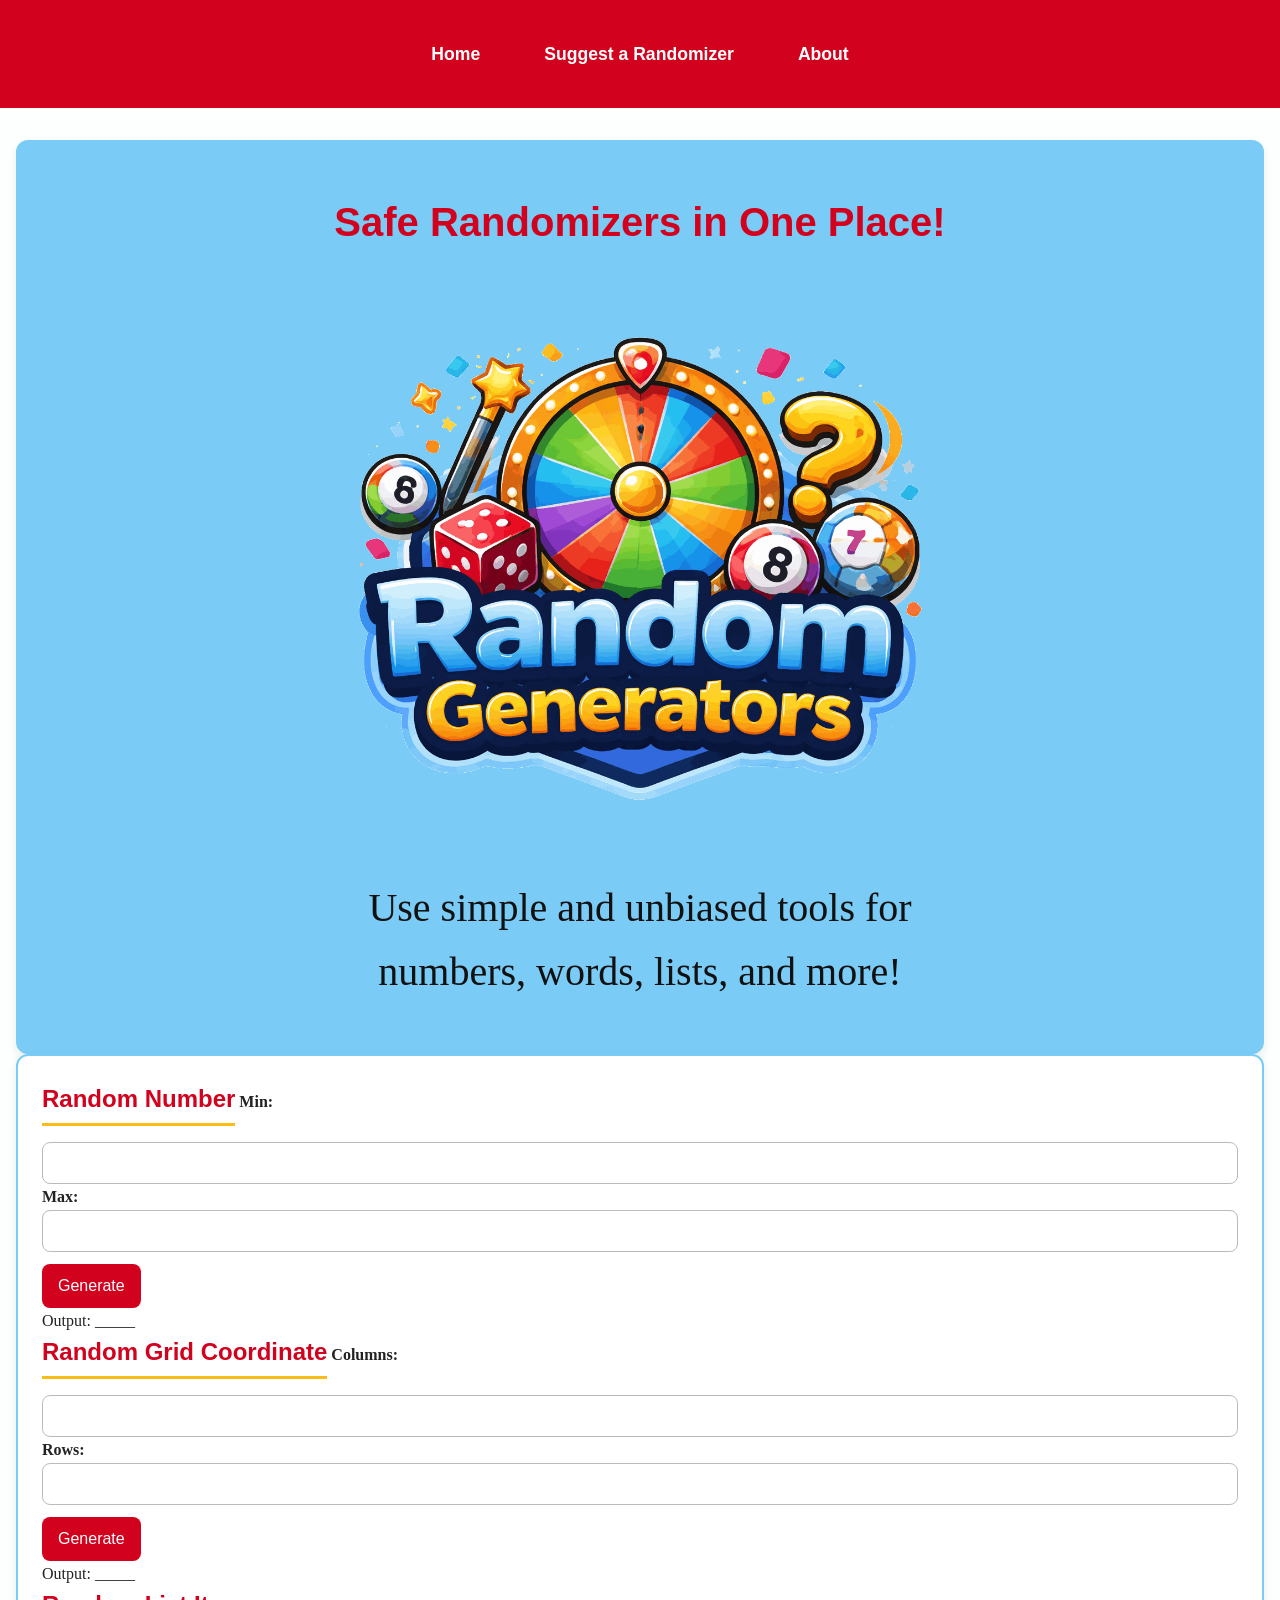
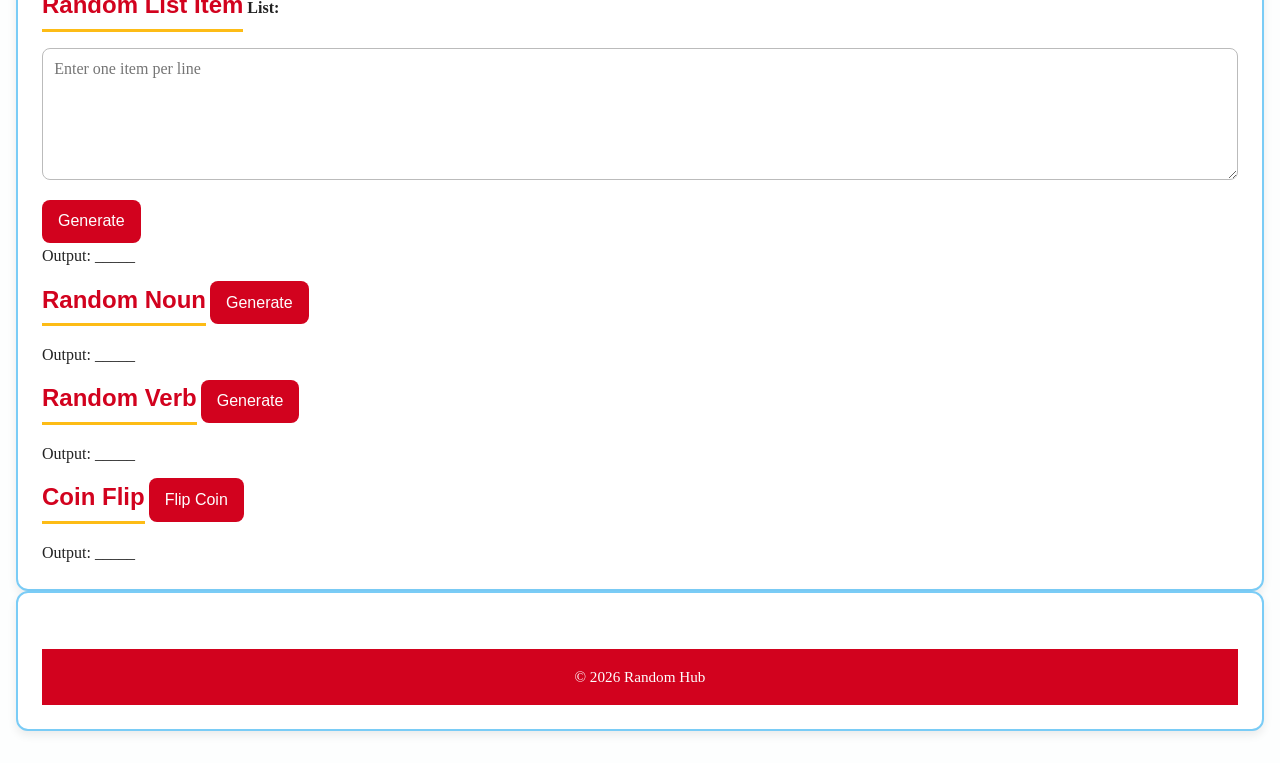
<file: index.html>
<!DOCTYPE html>
<html lang="en">
<head>
<head>
    <meta charset="UTF-8">
    <meta name="viewport" content="width=device-width, initial-scale=1.0">
    <link rel="stylesheet" href="styles/styles.css">
    <title>Randomizer</title>
</head>
</head>
<body>
  <header>
  <nav>
    <ul class="nav-menu">
      <li><a href="index.html">Home</a></li>
      <li><a href="randomizer.html">Suggest a Randomizer</a></li>
      <li><a href="about.html">About</a></li>
    </ul>
  </nav>
  </header>
<main>
  <section class="hero">
    <h1>Safe Randomizers in One Place!</h1>
    <img src="images/site-logo-trans.png" alt="generator-logo">
    <p>Use simple and unbiased tools for numbers, words, lists, and more!</p>
  </section>

  <section class="generator-grid">
    <div class="card">
      <h2>Random Number</h2>
      <label for="min">Min:</label>
      <input type="number" id="min">

      <label for="max">Max:</label>
      <input type="number" id="max">

      <button>Generate</button>
      <p>Output: _____</p>
    </div>

    <div class="card">
      <h2>Random Grid Coordinate</h2>
      <label for="columns">Columns:</label>
      <input type="number" id="columns">

      <label for="rows">Rows:</label>
      <input type="number" id="rows">

      <button>Generate</button>
      <p>Output: _____</p>
    </div>

    <div class="card">
      <h2>Random List Item</h2>
      <label for="list-input">List:</label>
      <textarea id="list-input" rows="6" placeholder="Enter one item per line"></textarea>

      <button>Generate</button>
      <p>Output: _____</p>
    </div>

    <div class="card">
      <h2>Random Noun</h2>
      <button>Generate</button>
      <p>Output: _____</p>
    </div>

    <div class="card">
      <h2>Random Verb</h2>
      <button>Generate</button>
      <p>Output: _____</p>
    </div>

    <div class="card">
      <h2>Coin Flip</h2>
      <button>Flip Coin</button>
      <p>Output: _____</p>
    </div>
  </section>
  <section>
      <footer>© 2026 Random Hub</footer>
  </section>
</main> 
</body>
</html>
</file>
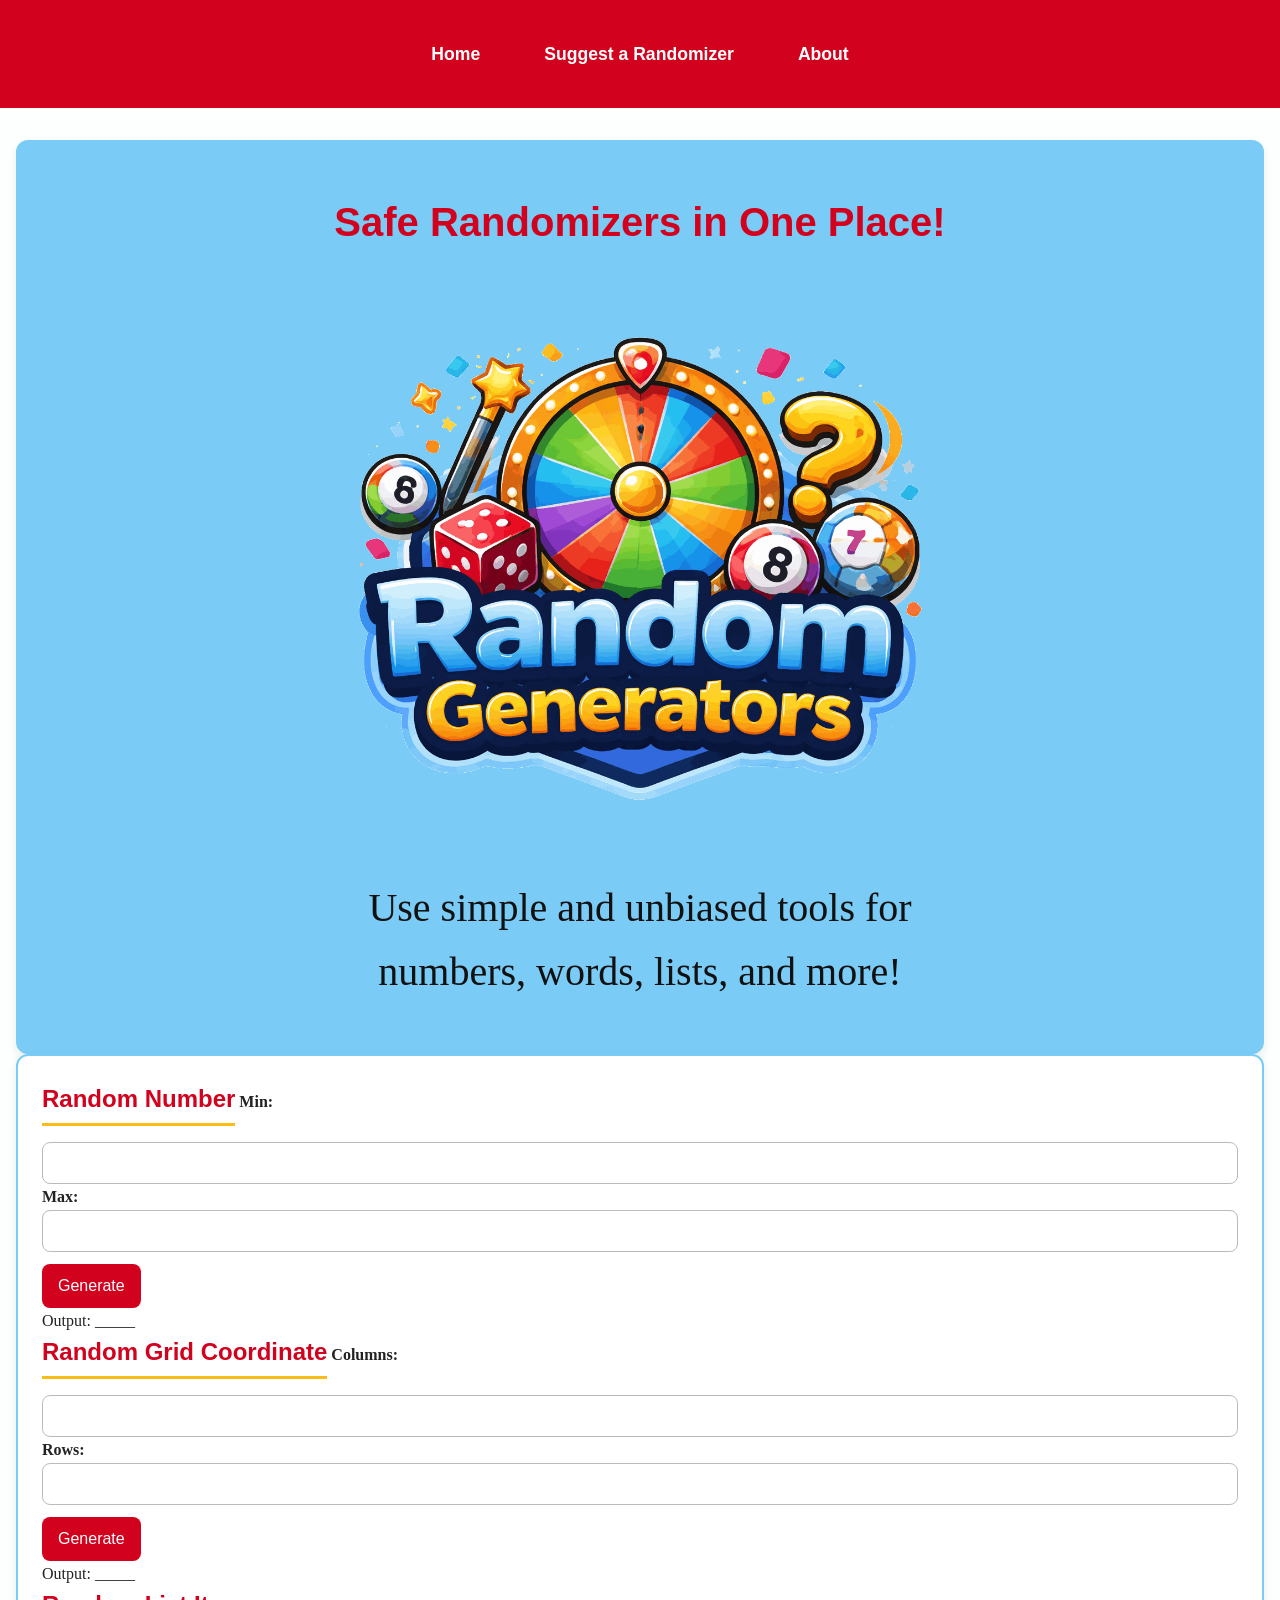
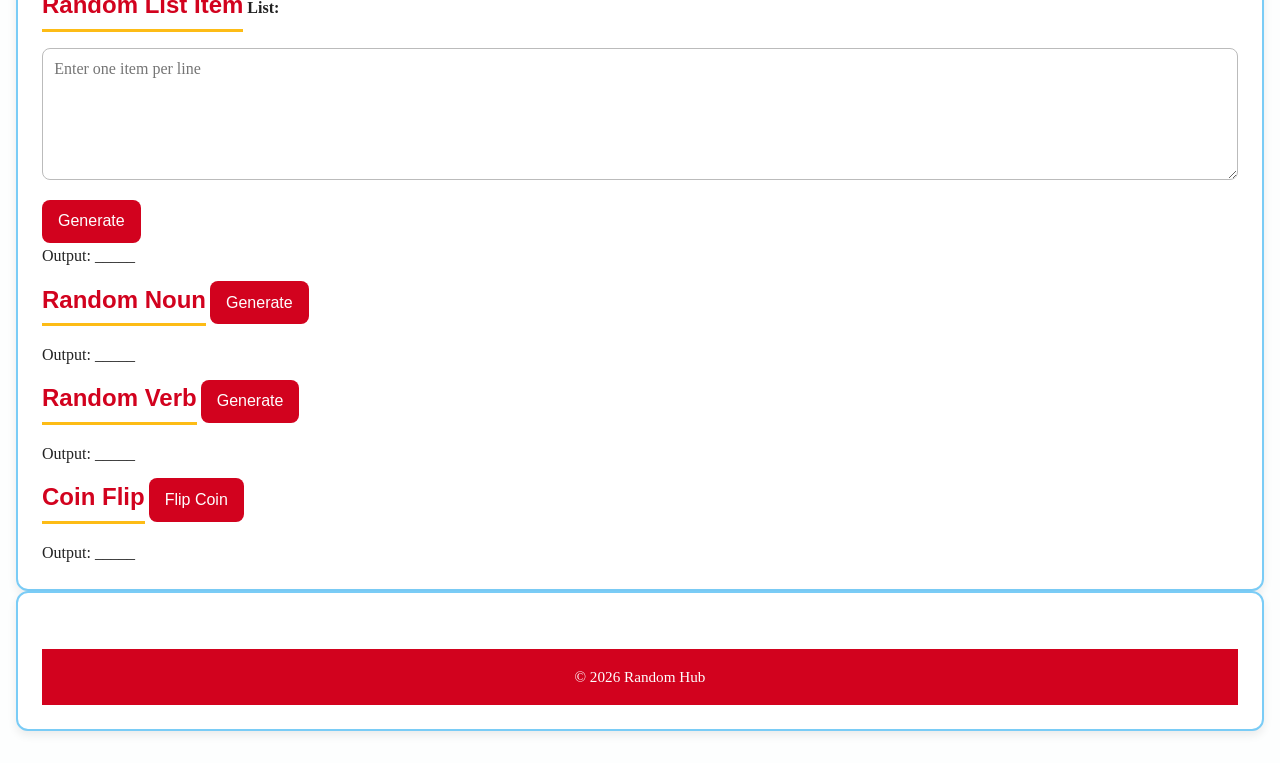
<file: layout/index.html>
<!DOCTYPE html>
<html lang="en">
<head>
<head>
    <meta charset="UTF-8">
    <meta name="viewport" content="width=device-width, initial-scale=1.0">
    <link rel="stylesheet" href="/styles/styles.css">
    <title>Randomizer</title>
</head>
</head>
<body>
  <header>
  <nav>
    <ul class="nav-menu">
      <li><a href="layout/home.html">Home</a></li>
      <li><a href="layout/randomizer.html">Suggest a Randomizer</a></li>
      <li><a href="layout/about.html">About</a></li>
    </ul>
  </nav>
  </header>
<main>
  <section class="hero">
    <h1>Safe Randomizers in One Place!</h1>
    <img src="/images/site-logo-trans.png" alt="generator-logo">
    <p>Use simple and unbiased tools for numbers, words, lists, and more!</p>
  </section>

  <section class="generator-grid">
    <div class="card">
      <h2>Random Number</h2>
      <label for="min">Min:</label>
      <input type="number" id="min">

      <label for="max">Max:</label>
      <input type="number" id="max">

      <button>Generate</button>
      <p>Output: _____</p>
    </div>

    <div class="card">
      <h2>Random Grid Coordinate</h2>
      <label for="columns">Columns:</label>
      <input type="number" id="columns">

      <label for="rows">Rows:</label>
      <input type="number" id="rows">

      <button>Generate</button>
      <p>Output: _____</p>
    </div>

    <div class="card">
      <h2>Random List Item</h2>
      <label for="list-input">List:</label>
      <textarea id="list-input" rows="6" placeholder="Enter one item per line"></textarea>

      <button>Generate</button>
      <p>Output: _____</p>
    </div>

    <div class="card">
      <h2>Random Noun</h2>
      <button>Generate</button>
      <p>Output: _____</p>
    </div>

    <div class="card">
      <h2>Random Verb</h2>
      <button>Generate</button>
      <p>Output: _____</p>
    </div>

    <div class="card">
      <h2>Coin Flip</h2>
      <button>Flip Coin</button>
      <p>Output: _____</p>
    </div>
  </section>
  <section>
      <footer>© 2026 Random Hub</footer>
  </section>
</main> 
</body>
</html>
</file>
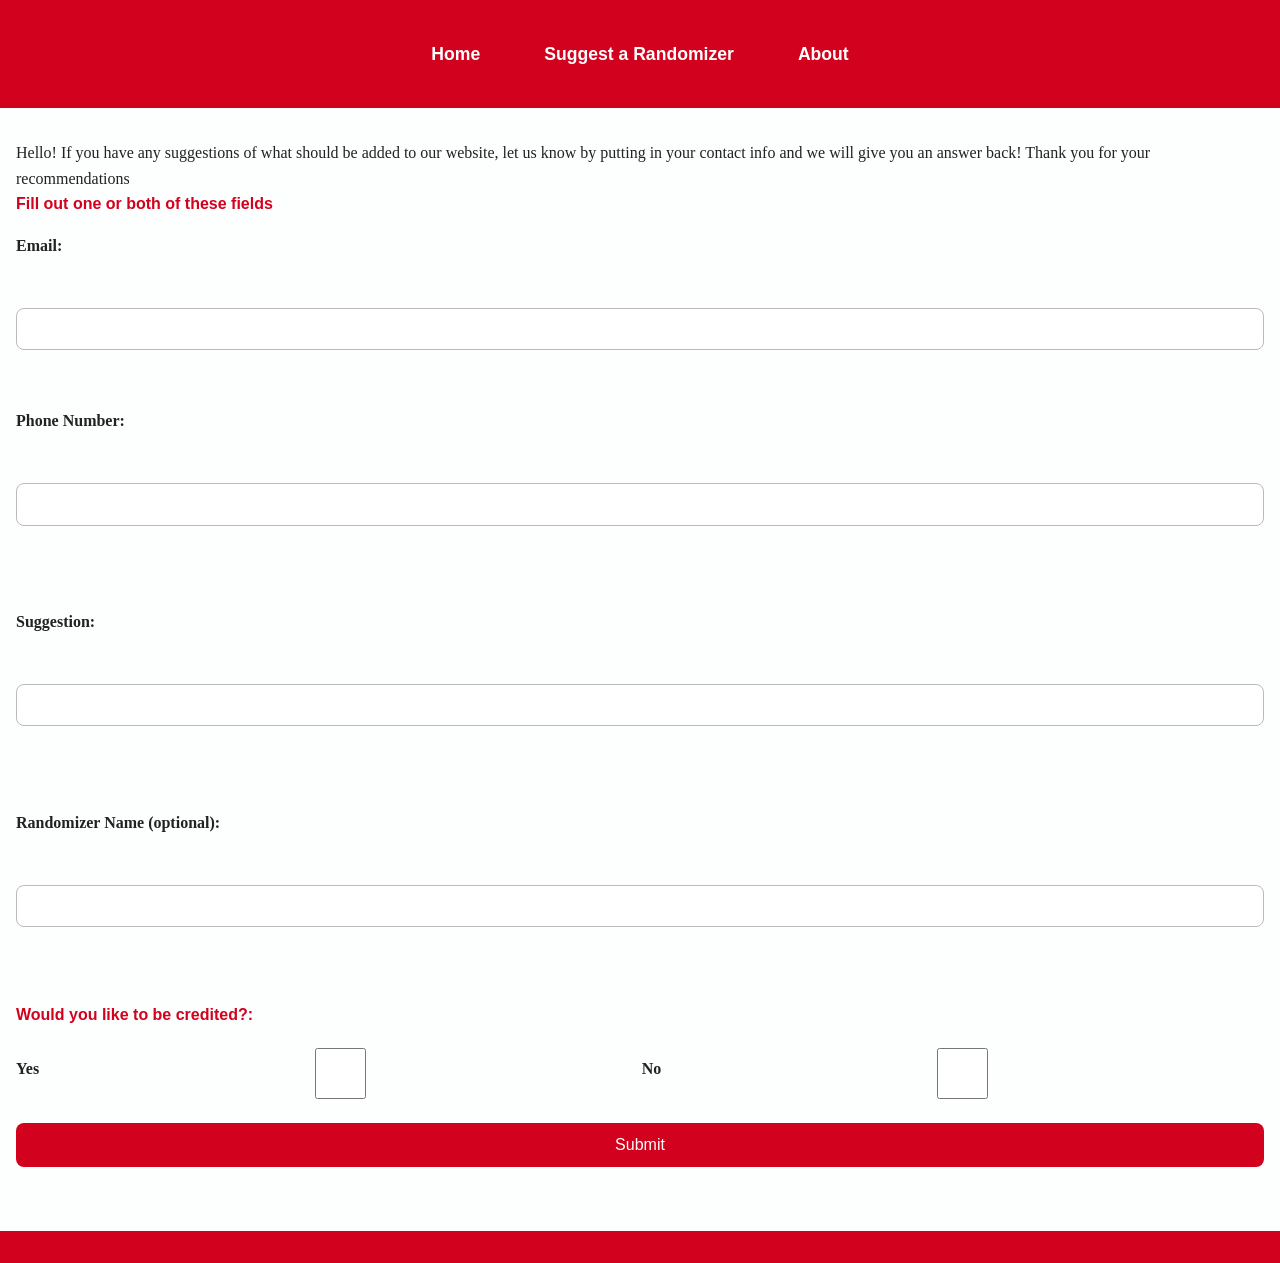
<file: randomizer.html>
<!DOCTYPE html>
<html lang="en">
<head>
    <meta charset="UTF-8">
    <meta name="viewport" content="width=device-width, initial-scale=1.0">
    <link rel="stylesheet" href="styles/styles.css">
    <title>Randonizer</title>
</head>

<body>
<header>
  <nav>
    <ul class="nav-menu">
      <li><a href="index.html">Home</a></li>
      <li><a href="randomizer.html">Suggest a Randomizer</a></li>
      <li><a href="about.html">About</a></li>
    </ul>
  </nav>
</header>
    <main>
        <p>Hello! If you have any suggestions of what should be added to our website, let us know by putting in your contact info and we will give you an answer back! Thank you for your recommendations</p>
        <h4>Fill out one or both of these fields</h4>
        <form action="/action_page.php">
            <label for="email">Email:</label><br>
            <input type="text" id="email" name="email" value=""><br>

            <label for="pnum">Phone Number:</label><br>
            <input type="text" id="pnum" name="pnum" value=""><br><br>

            <label for="suggestions">Suggestion:</label><br>
            <input type="text" id="suggestions" name="suggestions" value=""><br><br>

            <label for="rname">Randomizer Name (optional):</label><br>
            <input type="text" id="rname" name="rname" value=""><br><br>

            <h4>Would you like to be credited?:</h4>
            <div id="check">
              <label for="yes">Yes</label>
              <input type="checkbox" id="yes" name="yes" value="yes">

              <label for="no">No</label>
              <input type="checkbox" id="no" name="no" value="no"><br><br>
            </div>

            <input type="submit" value="Submit">
        </form> 
    </main>
    <footer>

    </footer>
</body>
</html>
</file>
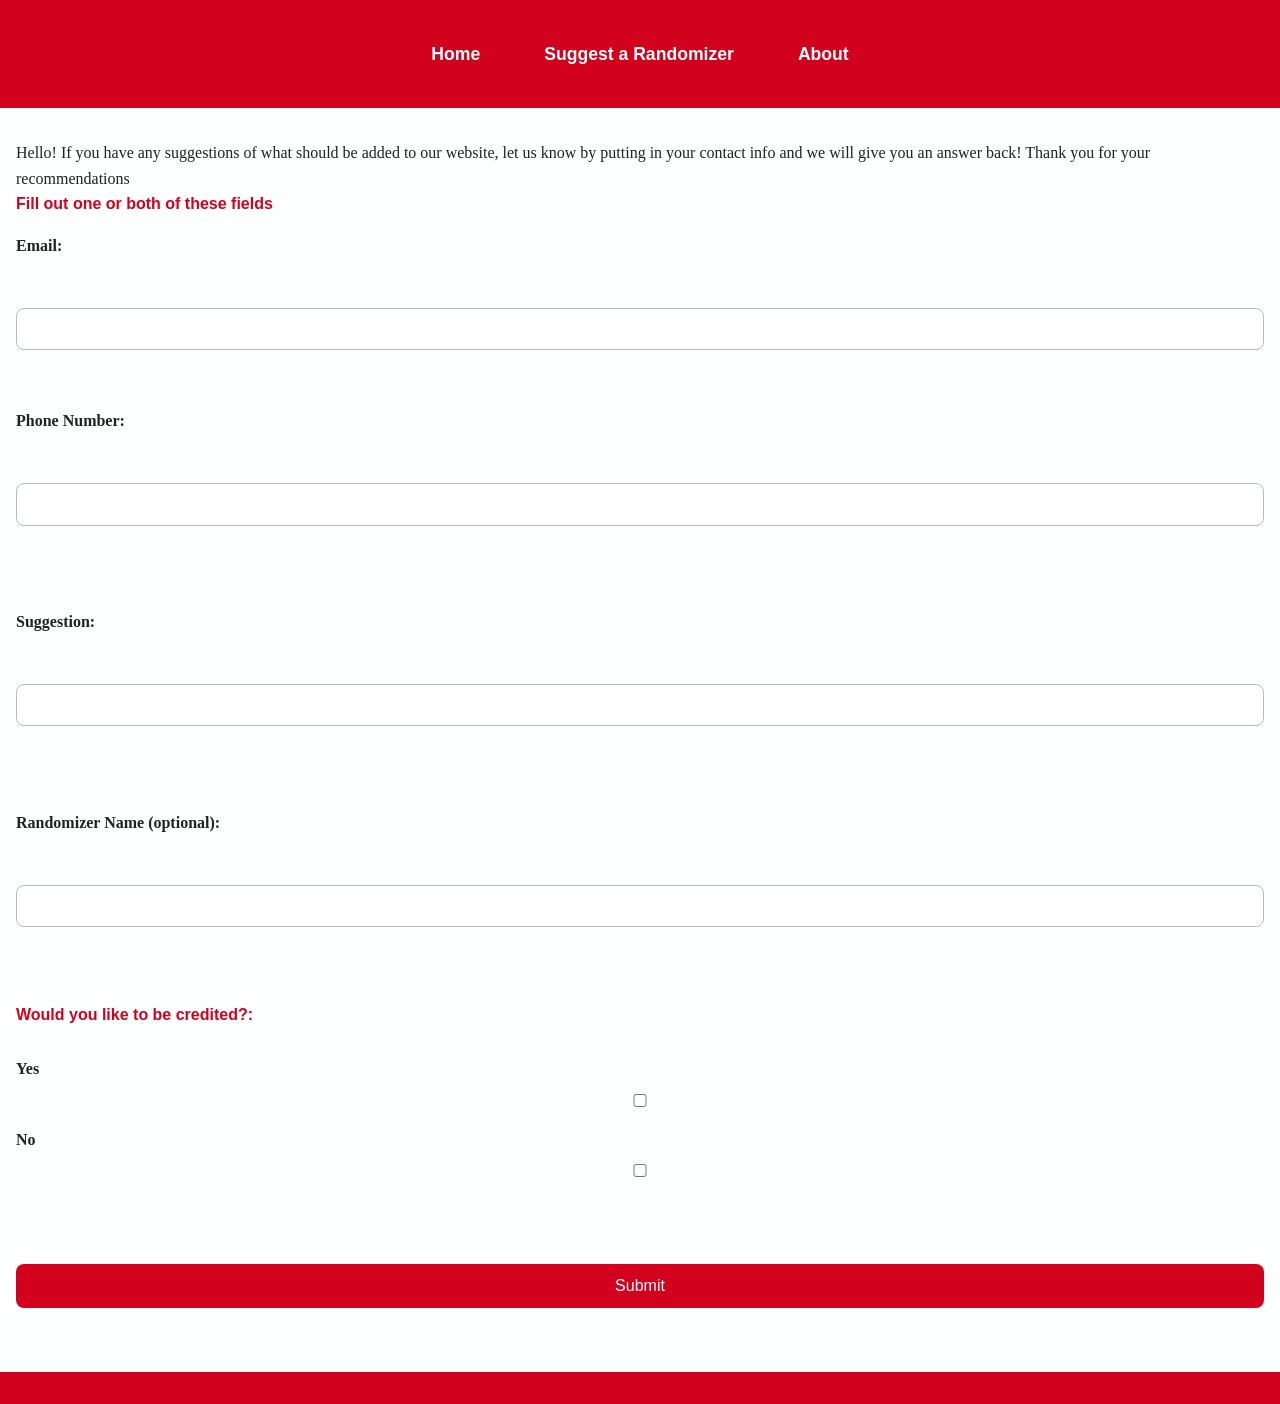
<file: layout/randomizer.html>
<!DOCTYPE html>
<html lang="en">
<head>
    <meta charset="UTF-8">
    <meta name="viewport" content="width=device-width, initial-scale=1.0">
    <link rel="stylesheet" href="/styles/styles.css">
    <title>Randonizer</title>
</head>

<body>
<header>
  <nav>
    <ul class="nav-menu">
      <li><a href="home.html">Home</a></li>
      <li><a href="randomizer.html">Suggest a Randomizer</a></li>
      <li><a href="about.html">About</a></li>
    </ul>
  </nav>
</header>
    <main>
        <p>Hello! If you have any suggestions of what should be added to our website, let us know by putting in your contact info and we will give you an answer back! Thank you for your recommendations</p>
        <h4>Fill out one or both of these fields</h4>
        <form action="/action_page.php">
            <label for="email">Email:</label><br>
            <input type="text" id="email" name="email" value=""><br>

            <label for="pnum">Phone Number:</label><br>
            <input type="text" id="pnum" name="pnum" value=""><br><br>

            <label for="suggestions">Suggestion:</label><br>
            <input type="text" id="suggestions" name="suggestions" value=""><br><br>

            <label for="rname">Randomizer Name (optional):</label><br>
            <input type="text" id="rname" name="rname" value=""><br><br>

            <h4>Would you like to be credited?:</h4>

            <label for="yes">Yes</label>
            <input type="checkbox" id="yes" name="yes" value="yes">

            <label for="no">No</label>
            <input type="checkbox" id="no" name="no" value="no"><br><br>

            <input type="submit" value="Submit">
        </form> 
    </main>
    <footer>

    </footer>
</body>
</html>
</file>
<file: styles/styles.css>
:root {
  --primary: #D2021E;
  --secondary: #7ACCF6;
  --accent1: #FDFEFE;
  --accent2: #FDBC16;
  --heading-font: Tahoma, sans-serif;
  --paragraph-font: Garamond, serif;
}


* {
  box-sizing: border-box;
  margin: 0;
  padding: 0;
}

body {
  background-color: var(--accent1);
  color: #222;
  font-family: var(--paragraph-font);
  line-height: 1.6;
}


#content {
  max-width: 1100px;
  margin: 0 auto;
  background-color: var(--accent1);
}

.hero {
  background-color: var(--secondary);
  color: #111;
  text-align: center;
  padding: 3rem 1rem;
}

.hero h1 {
  font-size: 2.5rem;
  margin-bottom: 1rem;
}

.hero img {
  width: 850px;
  height: auto;
  margin: 1rem 0;
}

.hero p {
  font-size: 2.5rem;
  max-width: 600px;
  margin: 0 auto;
}

h1, h2, h3, h4 {
  font-family: var(--heading-font);
  color: var(--primary);
  margin-bottom: 0.5rem;
}

p, label, li {
  font-family: var(--paragraph-font);
}

h1 {
  font-size: 5.2rem;
  text-align: center;
}

h2 {
  font-size: 1.5rem;
  border-bottom: 3px solid var(--accent2);
  display: inline-block;
  padding-bottom: 0.25rem;
  margin-bottom: 1rem;
}

header {
  background-color: var(--primary);
  color: var(--accent1);
  padding: 1.5rem;
  text-align: center;
}

header h1 {
  color: var(--accent1);
}

header p {
  margin-top: 0.5rem;
  font-size: 1.1rem;
}

header {
  background-color: var(--primary);
}

.nav-menu {
  list-style: none;
  display: flex;
  justify-content: center;
  gap: 2rem;
  padding: 1rem;
}

.nav-menu li {
  display: inline;
}

.nav-menu a {
  text-decoration: none;
  color: var(--accent1);
  font-family: var(--heading-font);
  font-size: 1.1rem;
  font-weight: bold;
  padding: 0.5rem 1rem;
  border-radius: 6px;
  transition: 0.2s ease;
}

.nav-menu a:hover {
  background-color: var(--accent2);
  color: #111;
}


main {
  padding: 2rem 1rem;
}

.tool-grid {
  display: grid;
  grid-template-columns: 1fr;
  gap: 1.5rem;
}


@media screen and (min-width: 700px) {
  .tool-grid {
    grid-template-columns: 1fr 1fr;
  }
}


section,
.tool-card {
  background-color: white;
  border: 2px solid var(--secondary);
  border-radius: 12px;
  padding: 1.5rem;
  box-shadow: 0 4px 10px rgba(0, 0, 0, 0.08);
}

.tool-card h2 {
  margin-bottom: 1rem;
}


form {
  display: flex;
  flex-direction: column;
  gap: 0.75rem;
}

label {
  font-weight: bold;
  margin-top: 0.5rem;
}

input,
textarea,
select {
  width: 100%;
  padding: 0.7rem;
  border: 1px solid #bbb;
  border-radius: 8px;
  font-family: var(--paragraph-font);
  font-size: 1rem;
}

textarea {
  min-height: 100px;
  resize: vertical;
}

input:focus,
textarea:focus,
select:focus {
  outline: 2px solid var(--secondary);
  border-color: var(--secondary);
}


button,
input[type="submit"] {
  background-color: var(--primary);
  color: var(--accent1);
  font-family: var(--heading-font);
  font-size: 1rem;
  border: none;
  border-radius: 8px;
  padding: 0.8rem 1rem;
  cursor: pointer;
  margin-top: 0.75rem;
}

button:hover,
input[type="submit"]:hover {
  background-color: var(--accent2);
  color: #111;
}


.output-box {
  margin-top: 1rem;
  padding: 1rem;
  background-color: var(--accent1);
  border-left: 6px solid var(--accent2);
  border-radius: 8px;
  font-size: 1.1rem;
  min-height: 50px;
}


.list-box {
  width: 100%;
  min-height: 120px;
  padding: 0.75rem;
  border: 1px solid #bbb;
  border-radius: 8px;
  font-family: var(--paragraph-font);
  font-size: 1rem;
}

footer {
  background-color: var(--primary);
  color: var(--accent1);
  text-align: center;
  padding: 1rem;
  margin-top: 2rem;
  font-size: 0.95rem;
}

.p1 {
  text-align: center;
  font-size: large;
  padding: 30px;
}

.card2 {
  background-color: white;
  border: 2px solid var(--secondary);
  border-radius: 12px;
  padding: 1.5rem;
  box-shadow: 0 4px 10px rgba(0, 0, 0, 0.08);
  text-align: center;
  margin-top: 10px;
}

#check {
  display: inline-flex;
  text-align: right;
}
</file>
